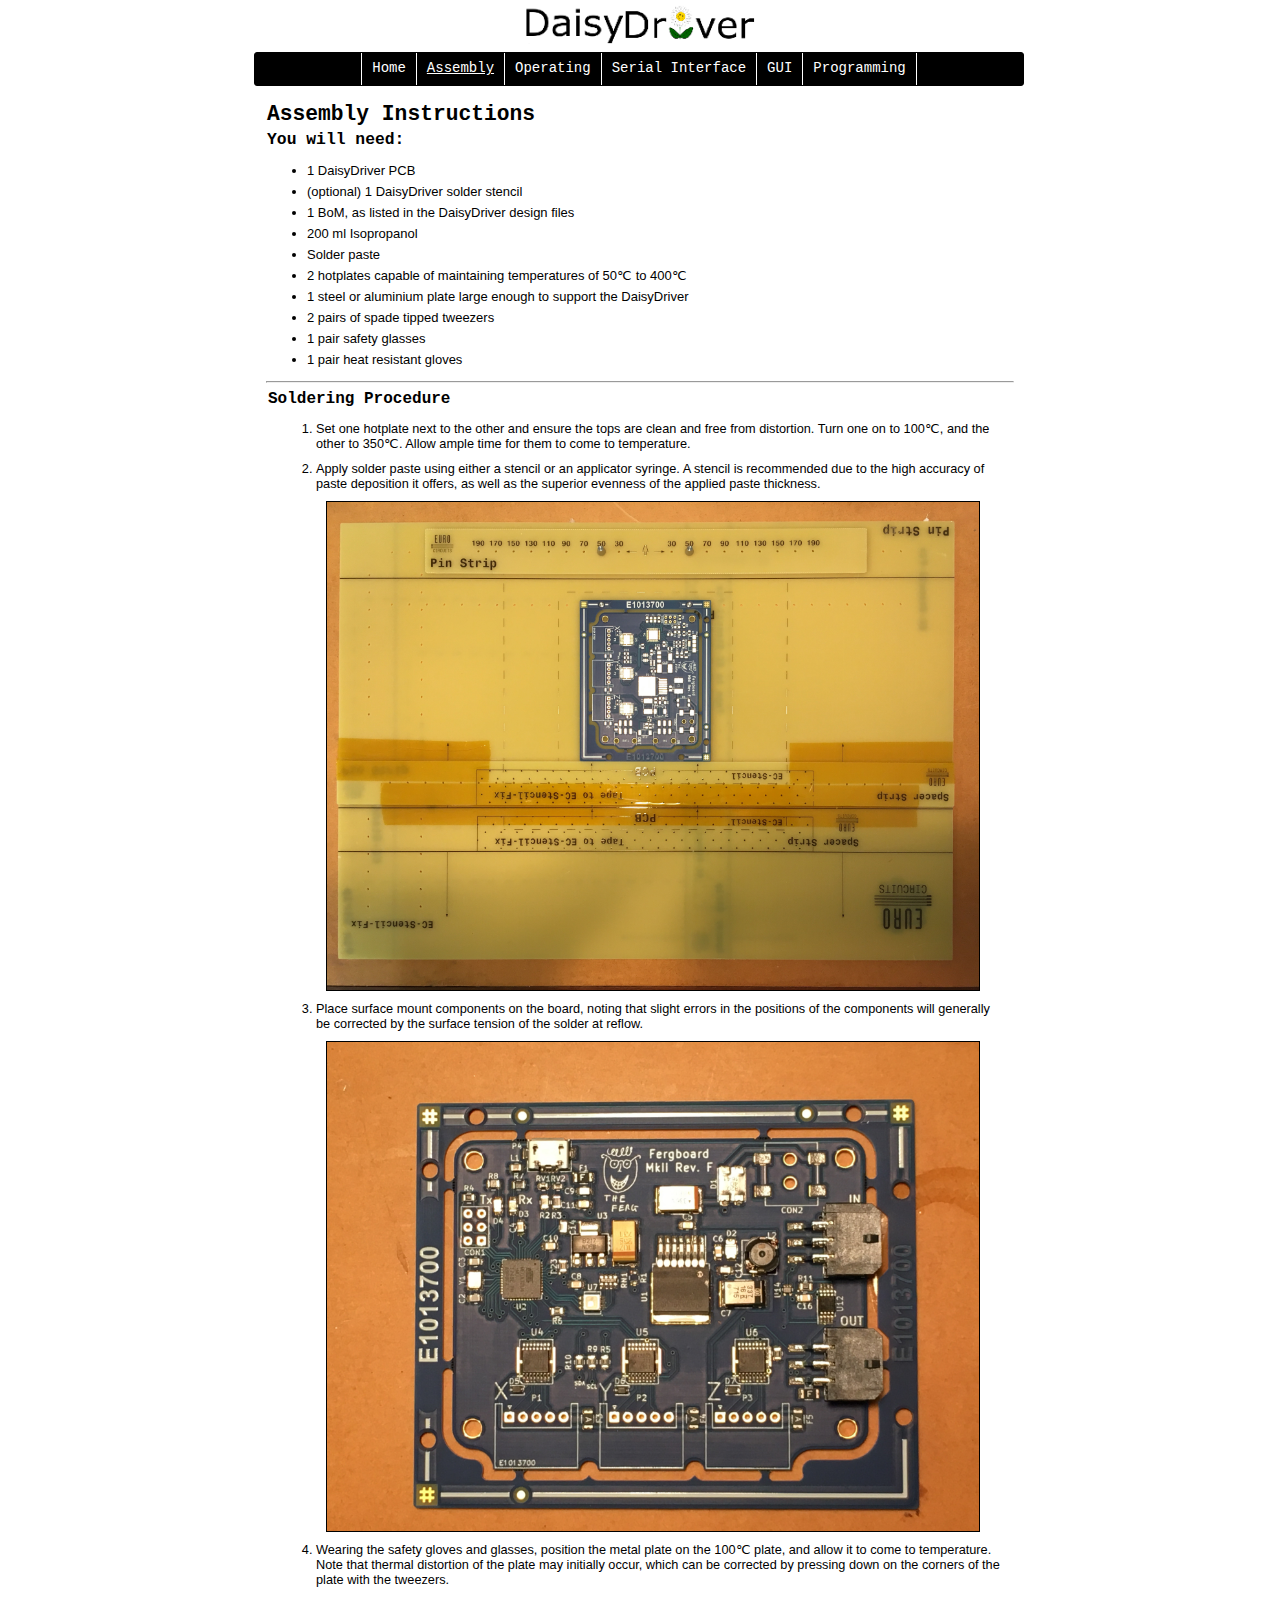
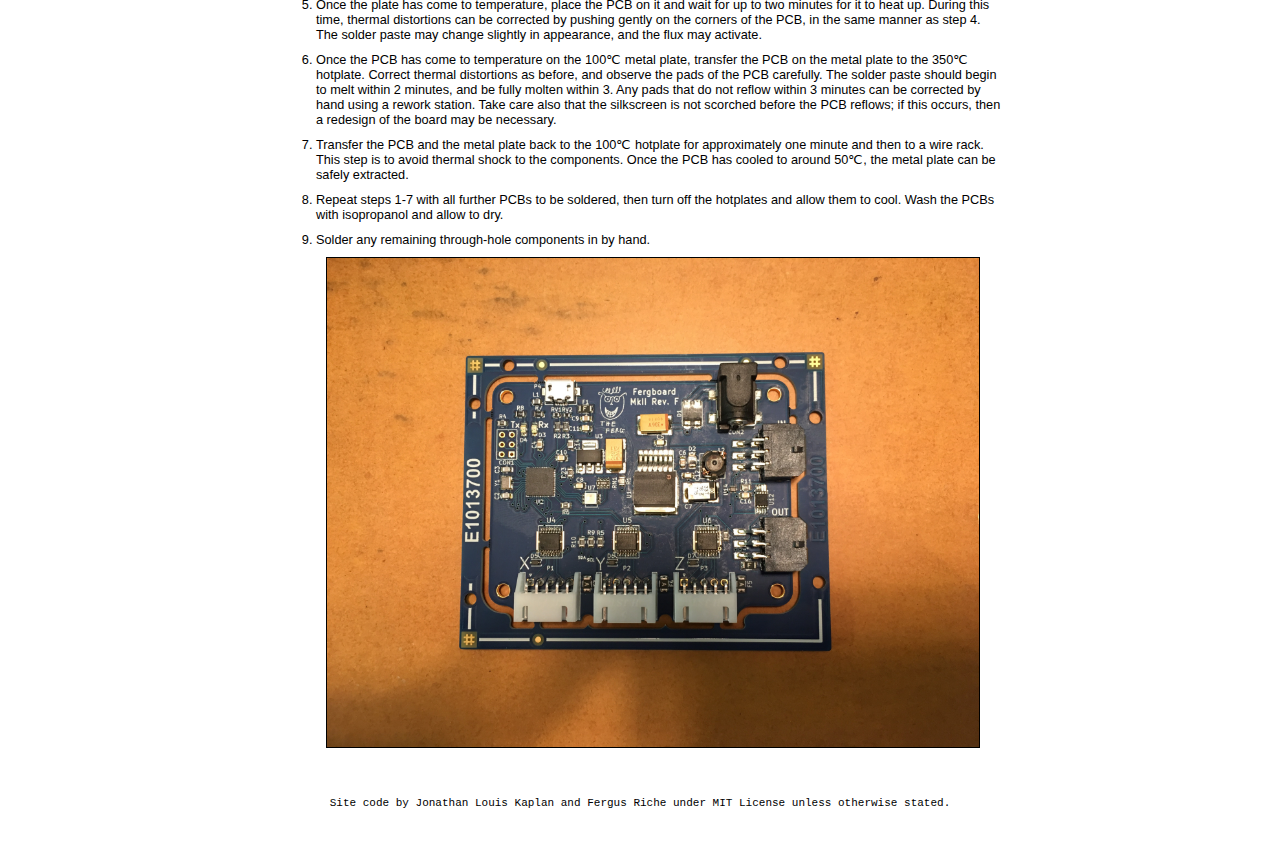
<file: assembly.html>
<!DOCTYPE html>
<html lang="en">

<head>
    <meta charset="UTF-8">
    <meta name="viewport" content="width=device-width, initial-scale=1">

    <link rel="stylesheet" type="text/css" href="css/default.css" />
    <link rel="stylesheet" type="text/css" href="css/responsive_sm.css" />
    <link rel="stylesheet" type="text/css" href="css/responsive_md.css" />

    <script src="js/utility.js"></script>
    
    <title>DaisyDriver - Graphical User Interface</title>
</head>

<body>
    
    <div class="main-container">
    <header>
        <img src="assets/daisydrivertext.png">
        <nav role="navigation">
            <div id="dd-imgcontainer">
                <img src="assets/reorder-three.svg" / id="dd-img">
            </div>
            <div id="dd-content">
                <a href="index.html">Home</a
                ><a href="assembly.html" class="current">Assembly</a
                ><a href="operation.html">Operating</a
                ><a href="serial.html">Serial Interface</a
                ><a href="gui.html">GUI</a
                ><a href="programming.html">Programming</a>
            </div>
        </nav>
    </header>

    <section>
        <h1 class="postheading">Assembly Instructions</h1>
        <h3>You will need:</h3>
        <ul>
            <li>1 DaisyDriver PCB</li>
            <li>(optional) 1 DaisyDriver solder stencil</li>
            <li>1 BoM, as listed in the DaisyDriver design files</li>
            <li>200 ml Isopropanol</li>
            <li>Solder paste</li>
            <li>2 hotplates capable of maintaining temperatures of 50&#8451; to 400&#8451;</li>
            <li>1 steel or aluminium plate large enough to support the DaisyDriver</li>
            <li>2 pairs of spade tipped tweezers</li>
            <li>1 pair safety glasses</li>
            <li>1 pair heat resistant gloves</li>
        </ul>

        <hr>

        <h2>Soldering Procedure</h2>
        <ol>
            <li>
                Set one hotplate next to the other and ensure the tops are clean
                and free from distortion. Turn one on to 100&#8451;, and the other
                to 350&#8451;. Allow ample time for them to come to temperature.
            </li>
            <li>
                Apply solder paste using either a stencil or an applicator syringe.
                A stencil is recommended due to the high accuracy of paste deposition
                it offers, as well as the superior evenness of the applied paste thickness.
                <img class="assemblyimg" src="assets/assembly1.jpg">
            </li>
            <li>
                Place surface mount components on the board, noting that slight errors
                in the positions of the components will generally be corrected by the
                surface tension of the solder at reflow.
                <img class="assemblyimg" src="assets/assembly2.jpg">
            </li>
            <li>
                Wearing the safety gloves and glasses, position the metal plate on
                the 100&#8451; plate, and allow it to come to temperature. Note that
                thermal distortion of the plate may initially occur, which can
                be corrected by pressing down on the corners of the plate with the tweezers.
            </li>
            <li>
                Once the plate has come to temperature, place the PCB on it and wait
                for up to two minutes for it to heat up. During this time, thermal
                distortions can be corrected by pushing gently on the corners of the
                PCB, in the same manner as step 4. The solder paste may change slightly
                in appearance, and the flux may activate.
            </li>
            <li>
                Once the PCB has come to temperature on the 100&#8451; metal plate, transfer the PCB
                on the metal plate to the 350&#8451; hotplate. Correct thermal distortions as before,
                and observe the pads of the PCB carefully. The solder paste should begin to melt
                within 2 minutes, and be fully molten within 3. Any pads that do not reflow within
                3 minutes can be corrected by hand using a rework station. Take care also that
                the silkscreen is not scorched before the PCB reflows; if this occurs, then a
                redesign of the board may be necessary.
            </li>
            <li>
                Transfer the PCB and the metal plate back to the 100&#8451; hotplate for approximately
                one minute and then to a wire rack. This step is to avoid thermal shock to the
                components. Once the PCB has cooled to around 50&#8451;, the metal plate can be
                safely extracted.
            </li>
            <li>
                Repeat steps 1-7 with all further PCBs to be soldered, then turn off the hotplates
                and allow them to cool. Wash the PCBs with isopropanol and allow to dry.
            </li>
            <li>
                Solder any remaining through-hole components in by hand.
                <img class="assemblyimg" src="assets/assembly3.jpg">
            </li>
        </ol>

    </section>
    </div>

    <footer>
        <p>Site code by Jonathan Louis Kaplan and Fergus Riche under MIT License unless otherwise stated.</p>
    </footer>

</body>

</html>
</file>
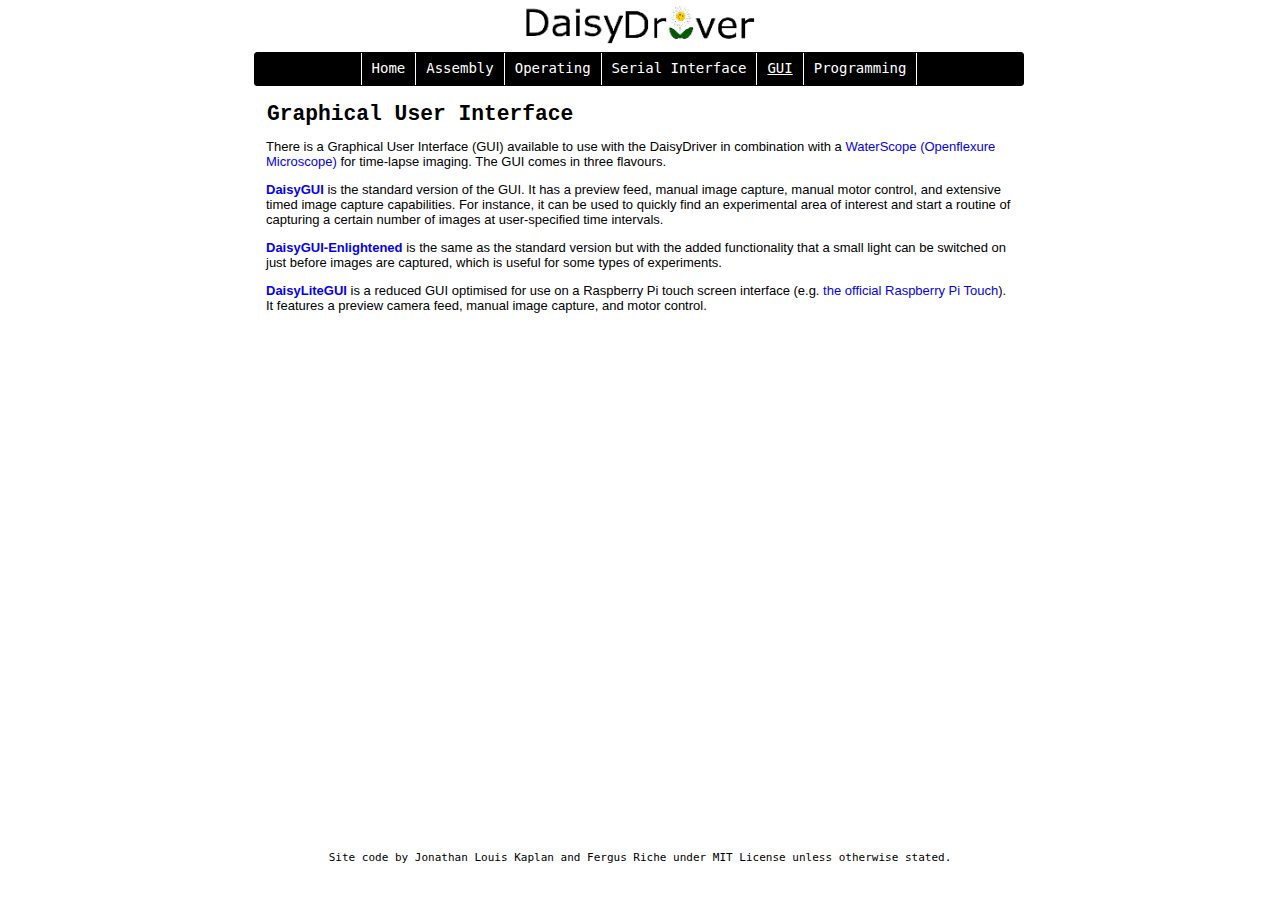
<file: gui.html>
<!DOCTYPE html>
<html lang="en">

<head>
    <meta charset="UTF-8">
    <meta name="viewport" content="width=device-width, initial-scale=1">

    <link rel="stylesheet" type="text/css" href="css/default.css" />
    <link rel="stylesheet" type="text/css" href="css/responsive_sm.css" />
    <link rel="stylesheet" type="text/css" href="css/responsive_md.css" />

    <script src="js/utility.js"></script>
    
    <title>DaisyDriver - Graphical User Interface</title>
</head>

<body>
    
    <div class="main-container">
    <header>
        <img src="assets/daisydrivertext.png">
        <nav role="navigation">
            <div id="dd-imgcontainer">
                <img src="assets/reorder-three.svg" / id="dd-img">
            </div>
            <div id="dd-content">
                <a href="index.html">Home</a
                ><a href="assembly.html">Assembly</a
                ><a href="operation.html">Operating</a
                ><a href="serial.html">Serial Interface</a
                ><a href="gui.html" class="current">GUI</a
                ><a href="programming.html">Programming</a>
            </div>
        </nav>
    </header>

    <section>
        <h1 class="postheading">Graphical User Interface</h1>
        <p>
            There is a Graphical User Interface (GUI) available to use
            with the DaisyDriver in combination with a
            <a href="https://gitlab.com/openflexure/openflexure-microscope/">WaterScope (Openflexure
            Microscope)</a> for time-lapse imaging. The GUI comes in three flavours.
        </p>

        <p>
            <a href="https://github.com/DaisyDriver/DaisyGUI"><b>DaisyGUI</b></a> is the standard version
            of the GUI. It has a preview feed, manual image capture, manual motor control, and extensive
            timed image capture capabilities. For instance, it can be used to quickly find an experimental
            area of interest and start a routine of capturing a certain number of images at user-specified time
            intervals. 
        </p>

        <p>
            <a href="https://github.com/DaisyDriver/DaisyGUI-Enlightened"><b>DaisyGUI-Enlightened</b></a>
            is the same as the standard version but with the added functionality that a small light can
            be switched on just before images are captured, which is useful for some types of experiments.
        </p>

        <p>
            <a href="https://github.com/DaisyDriver/DaisyLiteGUI"><b>DaisyLiteGUI</b></a> is a reduced GUI
            optimised for use on a Raspberry Pi touch screen interface (e.g.
            <a href="https://www.raspberrypi.org/products/raspberry-pi-touch-display/">the official Raspberry
            Pi Touch</a>). It features a preview camera feed, manual image capture, and motor control.
        </p>

    </section>
    </div>

    <footer>
        <p>Site code by Jonathan Louis Kaplan and Fergus Riche under MIT License unless otherwise stated.</p>
    </footer>

</body>

</html>
</file>
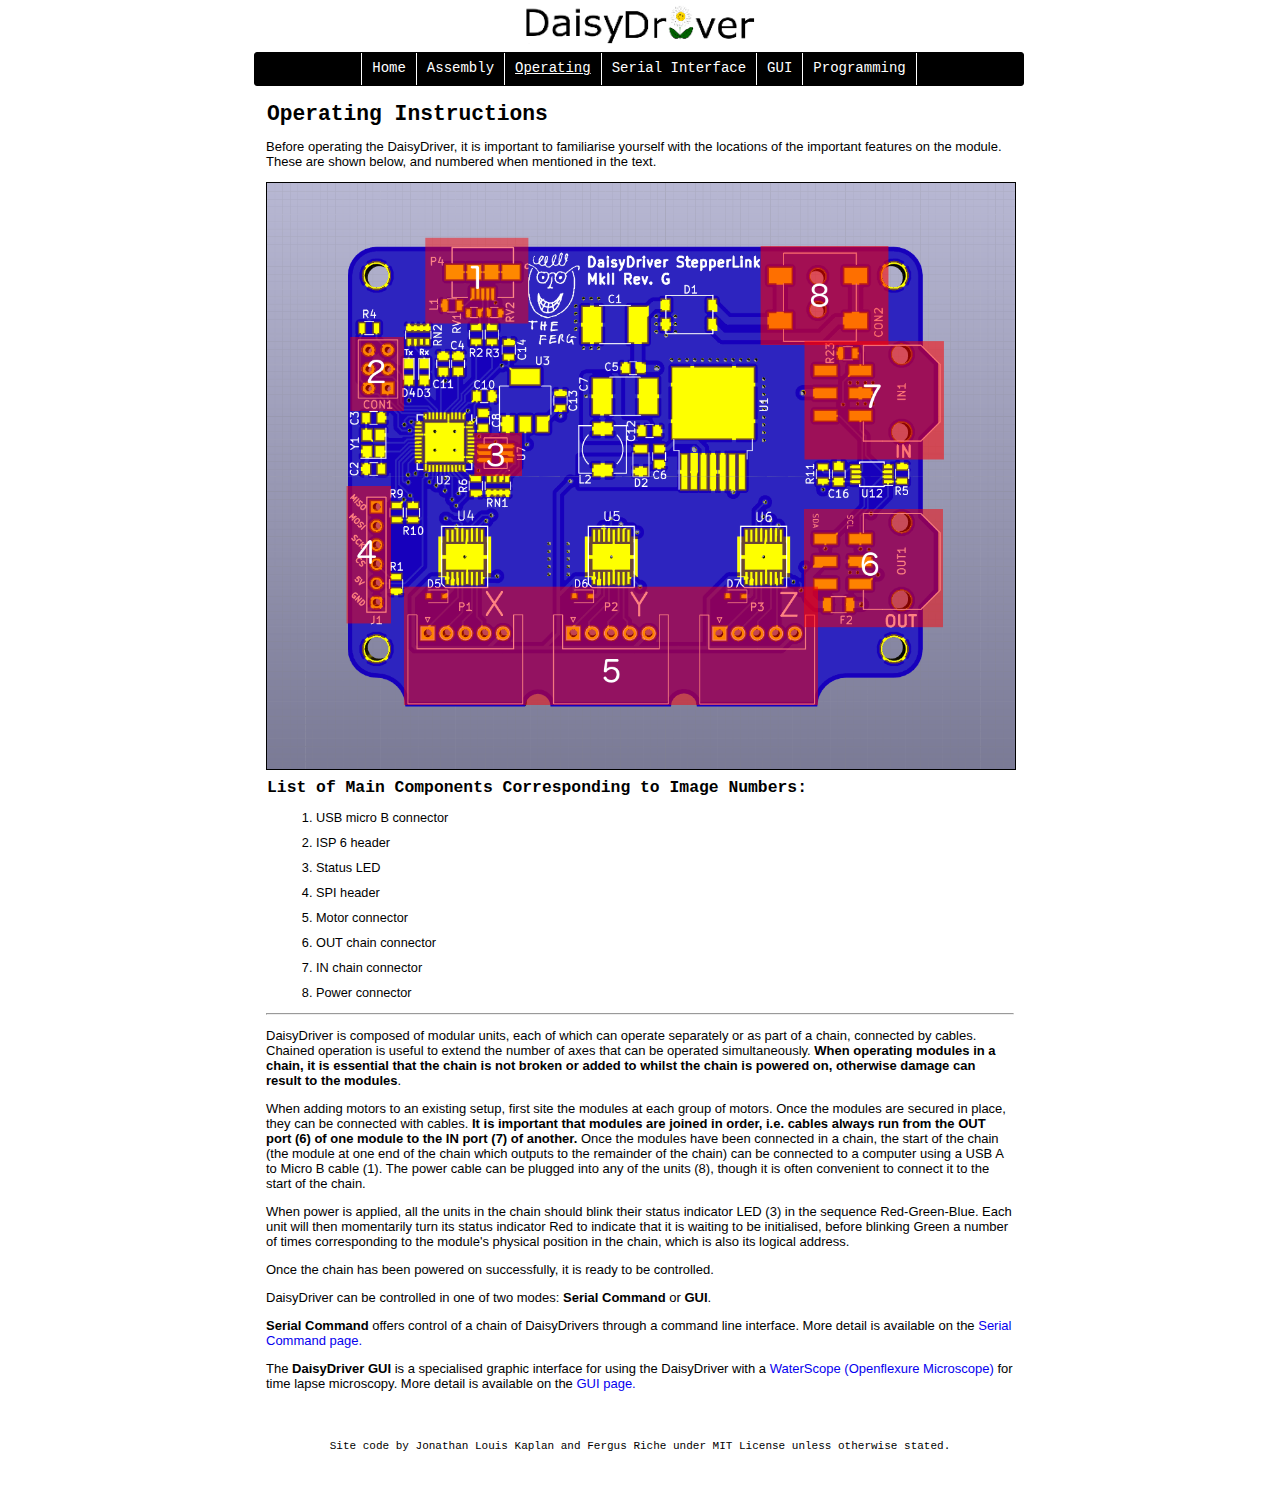
<file: operation.html>
<!DOCTYPE html>
<html lang="en">

<head>
    <meta charset="UTF-8">
    <meta name="viewport" content="width=device-width, initial-scale=1">

    <link rel="stylesheet" type="text/css" href="css/default.css" />
    <link rel="stylesheet" type="text/css" href="css/responsive_sm.css" />
    <link rel="stylesheet" type="text/css" href="css/responsive_md.css" />

    <script src="js/utility.js"></script>
    
    <title>DaisyDriver - Graphical User Interface</title>
</head>

<body>
    
    <div class="main-container">
    <header>
        <img src="assets/daisydrivertext.png">
        <nav role="navigation">
            <div id="dd-imgcontainer">
                <img src="assets/reorder-three.svg" / id="dd-img">
            </div>
            <div id="dd-content">
                <a href="index.html">Home</a
                ><a href="assembly.html">Assembly</a
                ><a href="operation.html" class="current">Operating</a
                ><a href="serial.html">Serial Interface</a
                ><a href="gui.html">GUI</a
                ><a href="programming.html">Programming</a>
            </div>
        </nav>
    </header>

    <section>
        <h1 class="postheading">Operating Instructions</h1>

        <p>
            Before operating the DaisyDriver, it is important to familiarise
            yourself with the locations of the important features on the module.
            These are shown below, and numbered when mentioned in the text.
        </p>

        <img id="boardlayout" src="assets/board_CAD_numbered_features.png">

        <h3>List of Main Components Corresponding to Image Numbers:</h3>
        <ol>
            <li>USB micro B connector</li>
            <li>ISP 6 header</li>
            <li>Status LED</li>
            <li>SPI header</li>
            <li>Motor connector</li>
            <li>OUT chain connector</li>
            <li>IN chain connector</li>
            <li>Power connector</li>
        </ol>

        <hr>

        <p>
            DaisyDriver is composed of modular units, each of which can operate separately
            or as part of a chain, connected by cables. Chained operation is useful to extend
            the number of axes that can be operated simultaneously. <b>When operating modules in
            a chain, it is essential that the chain is not broken or added to whilst the chain
            is powered on, otherwise damage can result to the modules</b>.
        </p>

        <p>
            When adding motors to an existing setup, first site the modules at each group of
            motors. Once the modules are secured in place, they can be connected with cables.
            <b>It is important that modules are joined in order, i.e. cables always run from
            the OUT port (6) of one module to the IN port (7) of another.</b> Once the modules
            have been connected in a chain, the start of the chain (the module at one end of
            the chain which outputs to the remainder of the chain) can be connected to a
            computer using a USB A to Micro B cable (1). The power cable can be plugged into
            any of the units (8), though it is often convenient to connect it to the start of
            the chain.
        </p>

        <p>
            When power is applied, all the units in the chain should blink their status
            indicator LED (3) in the sequence Red-Green-Blue. Each unit will then momentarily
            turn its status indicator Red to indicate that it is waiting to be initialised,
            before blinking Green a number of times corresponding to the module's physical
            position in the chain, which is also its logical address.
        </p>

        <p>
            Once the chain has been powered on successfully, it is ready to be controlled.
        </p>

        <p>
            DaisyDriver can be controlled in one of two modes: <b>Serial Command</b> or <b>GUI</b>.
        </p>

        <p>
            <b>Serial Command</b> offers control of a chain of DaisyDrivers through a command
            line interface. More detail is available on the
            <a href="serial.html">Serial Command page.</a>
        </p>
        
        <p>
        The <b>DaisyDriver GUI</b> is a specialised graphic interface for using the DaisyDriver
        with a <a href="https://gitlab.com/openflexure/openflexure-microscope/">WaterScope (Openflexure
        Microscope)</a> for time lapse microscopy. More detail is available on the
        <a href="gui.html">GUI page.</a>
        </p>
    </section>
    </div>

    <footer>
        <p>Site code by Jonathan Louis Kaplan and Fergus Riche under MIT License unless otherwise stated.</p>
    </footer>

</body>

</html>
</file>
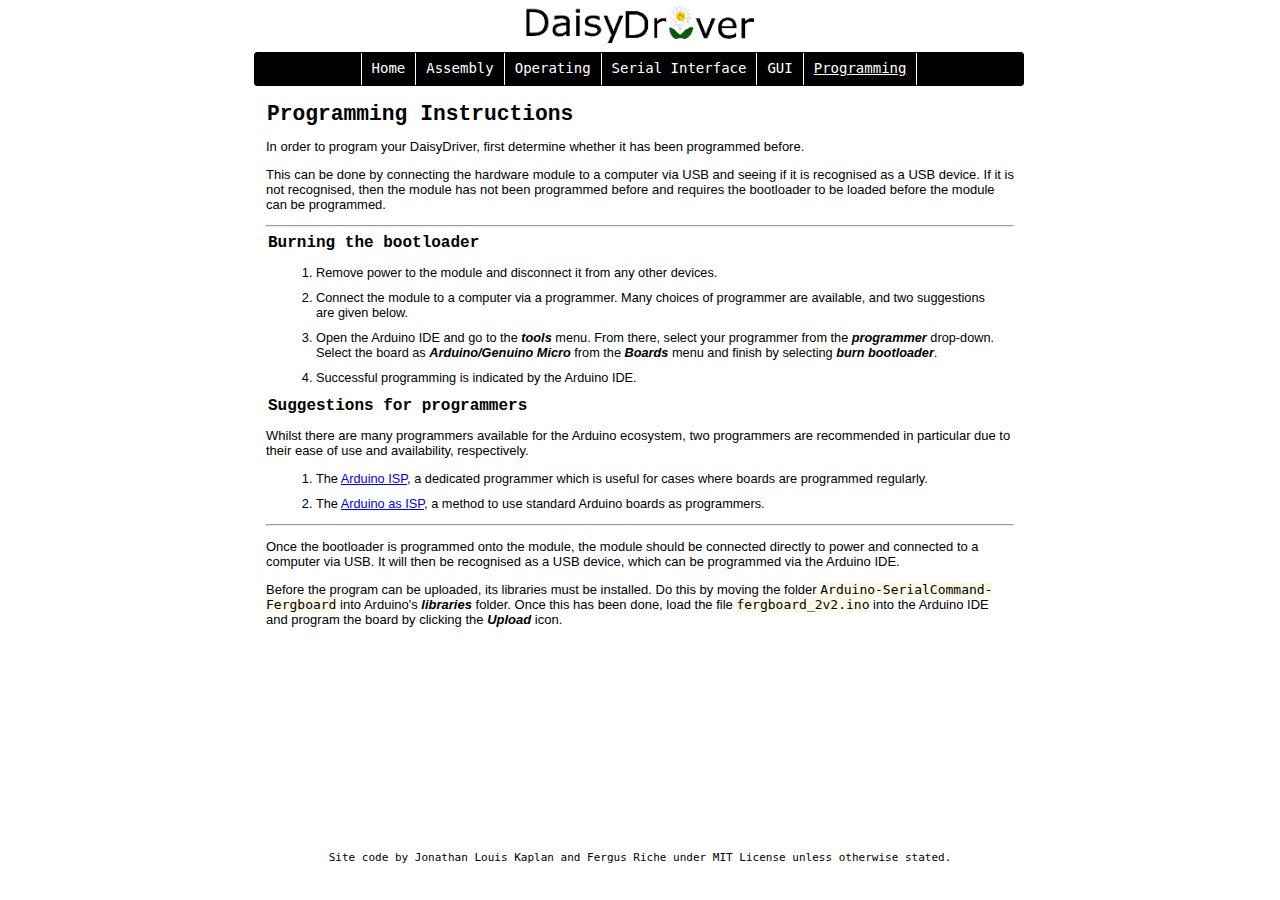
<file: programming.html>
<!DOCTYPE html>
<html lang="en">

<head>
    <meta charset="UTF-8">
    <meta name="viewport" content="width=device-width, initial-scale=1">

    <link rel="stylesheet" type="text/css" href="css/default.css" />
    <link rel="stylesheet" type="text/css" href="css/responsive_sm.css" />
    <link rel="stylesheet" type="text/css" href="css/responsive_md.css" />

    <script src="js/utility.js"></script>
    
    <title>DaisyDriver - Graphical User Interface</title>
</head>

<body>
    
    <div class="main-container">
    <header>
        <img src="assets/daisydrivertext.png">
        <nav role="navigation">
            <div id="dd-imgcontainer">
                <img src="assets/reorder-three.svg" / id="dd-img">
            </div>
            <div id="dd-content">
                <a href="index.html">Home</a
                ><a href="assembly.html">Assembly</a
                ><a href="operation.html">Operating</a
                ><a href="serial.html">Serial Interface</a
                ><a href="gui.html">GUI</a
                ><a href="programming.html" class="current">Programming</a>
            </div>
        </nav>
    </header>

    <section>
        <h1 class="postheading">Programming Instructions</h1>
        <p>
            In order to program your DaisyDriver, first determine whether it has been programmed before.
        </p>
        <p>            
            This can be done by connecting the hardware module to a computer via USB and seeing if it is
            recognised as a USB device. If it is not recognised, then the module has not been programmed
            before and requires the bootloader to be loaded before the module can be programmed.
        </p>

        <hr>

        <h2>Burning the bootloader</h2>
        <ol>
            <li>Remove power to the module and disconnect it from any other devices.</li>
            <li>Connect the module to a computer via a programmer. Many choices of programmer are available,
                and two suggestions are given below.</li>
            <li>Open the Arduino IDE and go to the <b><i>tools</i></b> menu. From there, select your programmer from
                the <b><i>programmer</i></b> drop-down. Select the board as <b><i>Arduino/Genuino Micro</i></b> from the
                <b><i>Boards</i></b> menu and finish by selecting <b><i>burn bootloader</i></b>.</li>
            <li>Successful programming is indicated by the Arduino IDE.</li>
        </ol>

        <h2>Suggestions for programmers</h2>
        <p>Whilst there are many programmers available for the Arduino ecosystem, two programmers are
            recommended in particular due to their ease of use and availability, respectively.</p>
        <ol>
            <li>The <a href="https://store.arduino.cc/arduino-isp">Arduino ISP</a>, a dedicated programmer
                which is useful for cases where boards are programmed regularly.</li>
            <li>The <a href="https://www.arduino.cc/en/Tutorial/ArduinoISP">Arduino as ISP</a>, a method
                to use standard Arduino boards as programmers.</li>
        </ol>

        <hr>

        <p>
            Once the bootloader is programmed onto the module, the module should be connected
            directly to power and connected to a computer via USB. It will then be recognised
            as a USB device, which can be programmed via the Arduino IDE.
        </p>
        <p>
            Before the program can be uploaded, its libraries must be installed. Do this by
            moving the folder <code>Arduino-SerialCommand-Fergboard</code> into Arduino's <i><b>libraries</b></i>
            folder. Once this has been done, load the file <code>fergboard_2v2.ino</code> into the Arduino IDE
            and program the board by clicking the <b><i>Upload</b></i> icon.
        </p>

    </section>
    </div>

    <footer>
        <p>Site code by Jonathan Louis Kaplan and Fergus Riche under MIT License unless otherwise stated.</p>
    </footer>

</body>

</html>
</file>
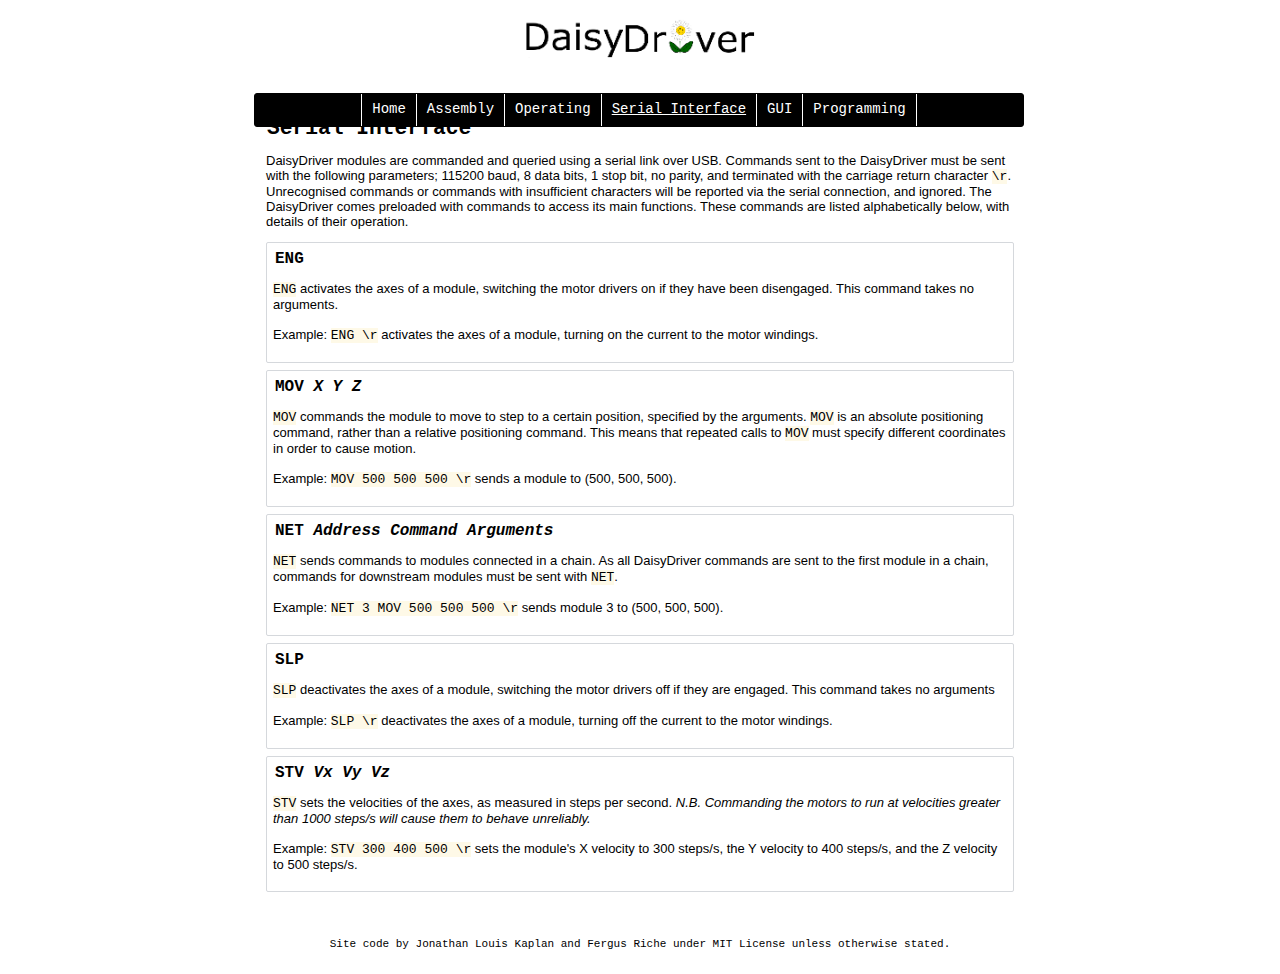
<file: serial.html>
<!DOCTYPE html>
<html lang="en">

<head>
    <meta charset="UTF-8">
    <meta name="viewport" content="width=device-width, initial-scale=1">

    <link rel="stylesheet" type="text/css" href="css/default.css" />
    <link rel="stylesheet" type="text/css" href="css/responsive_sm.css" />
    <link rel="stylesheet" type="text/css" href="css/responsive_md.css" />

    <script src="js/utility.js"></script>
    
    <title>DaisyDriver - Serial Interface</title>
</head>

<body>
    
    <div class="main-container">
    <header>
        <h1><img src="assets/daisydrivertext.png" width="30%"></h1>
        <nav role="navigation">
            <div id="dd-imgcontainer">
                <img src="assets/reorder-three.svg" / id="dd-img">
            </div>
            <div id="dd-content">
                <a href="index.html">Home</a
                ><a href="assembly.html">Assembly</a
                ><a href="operation.html">Operating</a
                ><a href="serial.html" class="current">Serial Interface</a
                ><a href="gui.html">GUI</a
                ><a href="programming.html">Programming</a>
            </div>
        </nav>
    </header>

    <section>
        <h1 class="postheading">Serial Interface</h1>
        <p>
            DaisyDriver modules are commanded and queried using a serial link over USB.
            Commands sent to the DaisyDriver must be sent with the following parameters;
            115200 baud, 8 data bits, 1 stop bit, no parity, and terminated with the carriage
            return character <code>\r</code>. Unrecognised commands or commands with insufficient characters
            will be reported via the serial connection, and ignored. The DaisyDriver comes preloaded
            with commands to access its main functions. These commands are listed alphabetically
            below, with details of their operation.
        </p>
        <div class="command">
            <h2 class="sig">ENG</h2>
            <p>
                <code>ENG</code> activates the axes of a module, switching the motor drivers on if they have
                been disengaged. This command takes no arguments.<br /><br />
        
                Example: <code>ENG \r</code> activates the axes of a module, turning on the current
                to the motor windings.
            </p>
        </div>
        <div class="command">
            <h2 class="sig">MOV <i>X Y Z</i></h2>
            <p>
                <code>MOV</code> commands the module to move to step to a certain position, specified by the
                arguments. <code>MOV</code> is an absolute positioning command, rather than a relative
                positioning command. This means that repeated calls to <code>MOV</code> must specify
                different coordinates in order to cause motion.<br /><br />
        
                Example: <code>MOV 500 500 500 \r</code> sends a module to (500, 500, 500).
            </p>
        </div>
        <div class="command">
            <h2 class="sig">NET <i>Address Command Arguments</i></h2>
            <p>
                <code>NET</code> sends commands to modules connected in a chain. As all DaisyDriver commands are
                sent to the first module in a chain, commands for downstream modules must be sent
                with <code>NET</code>.<br /><br />
                
                Example: <code>NET 3 MOV 500 500 500 \r</code> sends module 3 to (500, 500, 500).
            </p>
        </div>
        <div class="command">
            <h2 class="sig">SLP</h2>
            <p>
                <code>SLP</code> deactivates the axes of a module, switching the motor drivers off if they
                are engaged. This command takes no arguments<br /><br />
        
                Example: <code>SLP \r</code> deactivates the axes of a module, turning off the current
                to the motor windings.
            </p>
        </div>
        <div class="command">
            <h2 class="sig">STV <i>Vx Vy Vz</i></h2>
            <p>
                <code>STV</code> sets the velocities of the axes, as measured in steps per second.
                <i>N.B. Commanding the motors to run at velocities greater than 1000 steps/s
                will cause them to behave unreliably.</i><br /><br />
            
                Example: <code>STV 300 400 500 \r</code> sets the module's X velocity to 300
                steps/s, the Y velocity to 400 steps/s, and the Z velocity to 500 steps/s.
            </p>
        </div>
    </section>
    </div>

    <footer>
        <p>Site code by Jonathan Louis Kaplan and Fergus Riche under MIT License unless otherwise stated.</p>
    </footer>

</body>

</html>
</file>
<file: css/default.css>
.resize-animation-stopper * {
  transition: none !important;
  animation: none !important;
}

html {
    min-height: 100%;
}

body {
    font-family: monospace;
    font-size: 14px;
    margin: 0px;
    padding: 0px;
    background: rgb(255,255,255);
    text-align: center;
    display: flex;
    flex-direction: column;
    justify-content: flex-end;
    min-height: 100vh;
}

.main-container {
    display: inline-block;
    box-sizing: border-box;
    padding: 7px;
    margin: 0px;
    flex: 1 0 auto;
}

footer {
    flex-shrink: 0;
}
</file>
<file: css/responsive_sm.css>
header {
    text-align: left;
    height: 35px;
    margin: 3px 3px 25px 3px;
}

header > img {
    display: inline-block;
    text-align: left;
    width: 200px;
}

nav {
    position: relative;
    float: right;
}

#dd-imgcontainer {
    width: 35px;
    height: 35px;
    border-style: dashed;
    border-width: 1px 1px 1px 1px;
    border-radius: 5px;
    transition-property: background-color;
    transition-timing-function: ease-in-out;
    transition-duration: .15s;
    transition-delay: 0s;
}

nav:hover #dd-imgcontainer {
    background-color: rgb(185, 185, 185);
    border-style: solid solid double solid;
}

#dd-img {
    width: 35px;
    height: 35px;
    transition-property: transform;
    transition-timing-function: ease-in-out;
    transition-duration: .1s;
    transition-delay: .0s;
}

nav:hover #dd-img {
    transform: rotate(90deg);
}

#dd-content {
    display: block;
    visibility: hidden;
    position: absolute;
    right: 0;
    margin: 0px;
    min-width: 140px;
    text-align: right;
    float: right;
    background-color: black;
    border-style: solid;
    border-width: 1px;
    border-radius: 5px;
    z-index: 1;
    opacity: 0;
    transition-property: opacity, visibility;
    transition-timing-function: ease-in-out, ease-in-out;
    transition-duration: .15s, .15s;
    transition-delay: 0s, 0s;
}

nav:hover #dd-content, nav:focus #dd-content, nav:active #dd-content {
    visibility: visible;
    opacity: 1;
}

#dd-content a {
    display: block;
    color: white;
    text-decoration: none;
    line-height: 170%;
    padding: 0px 4px;
}

#dd-content a.current {
    text-decoration: underline;
}

#dd-content a:hover, #dd-content a:active {
    background-color: #273746;
    border-radius: 1px;
}

section {
    text-align: left;
}

section > h1 {
    font-family: 'Courier New', Courier, monospace;
    font-size: 1.33rem;
    font-style: normal;
    text-align: left;
}

section h2 {
    font-family: 'Courier New', Courier, monospace;
    font-size: 16px;
    margin: 1px 2px 2px 2px
}

section p {
    font-size: 13px;
    font-family: Helvetica, sans-serif;
}

section > p > a {
    text-decoration: none;
    color: #0500ee;
}

section > p > a:hover {
    background-color: #fbff0063;
    border-radius: 3px;
}

section ul li {
    font-size: 13px;
    font-family: Helvetica, sans-serif;
    margin: 6px 1px;
}

footer {
    width: 80%;
    font-size: 9px;
    text-align: center;
    margin: 25px auto;
}

code {
    background-color: #FEF9E7;
}

.command {
    padding: 6px;
    margin: 7px 0px 0px 0px;
    border-style: solid;
    border-color: #D5D8DC;
    border-width: 1px;
    border-radius: 2px;
}

ol {
    font-family: sans-serif;
    font-size: 91%;
}

ol li {
    margin: 10px;
}

#boardlayout {
    max-width: 100%;
    border-style: solid;
    border-width: 1px;
}

h3 {
    margin: 4px 0px 0px 1px;
}

.assemblyimg {
    display: block;
    max-width: 95%;
    border-style: solid;
    border-width: 1px;
    margin: 10px;
    box-sizing: border-box;
}
</file>
<file: css/responsive_md.css>
@media only screen and (min-width : 768px) {

body {
    min-width: 768px;
    text-align: center;
}

.main-container {
    width: 768px;
    text-align: center;
    padding: 0px;
    margin: 0px auto;
}

footer {
    font-size: 11px;
}

header {
    height: 8vh;
    width: 768px;
    text-align: center;
    margin: 5px auto 10px;
}

header > img {
    text-align: center;
    margin: 0px auto;
    display: block;
    pad: 0px;
    width: 30%;
}

nav {
    display: block;
    width: 100%;
    margin: 8px auto;
}

section {
    margin: 10px;
    text-align: left;
}

section > h1 {
    margin: 25px 1px 1px 1px;
}

#dd-imgcontainer {
    display: none;
}

#dd-content {
    display: block;
    visibility: visible;
    opacity: 1;
    width: 100%;
    text-align: center;
    background-color: black;
    border-style: solid;
    border-width: 1px;
    border-radius: 3px;
    z-index: 0;
}

#dd-content a {
    display: inline-block;
    text-align: center;
    line-height: 170%;
    border-style: solid;
    border-width: 0px 1px 0px 0px;
    padding: 4px 10px;
    margin: 0px;
}

#dd-content a:first-child {
    border-width: 0px 1px 0px 1px;
    margin: 0px;
}

#dd-content a.current {
    text-decoration: underline;
}

#dd-content a:hover, #dd-content a:active {
    background-color: #273746;
    border-radius: 1px;
}

}
</file>
